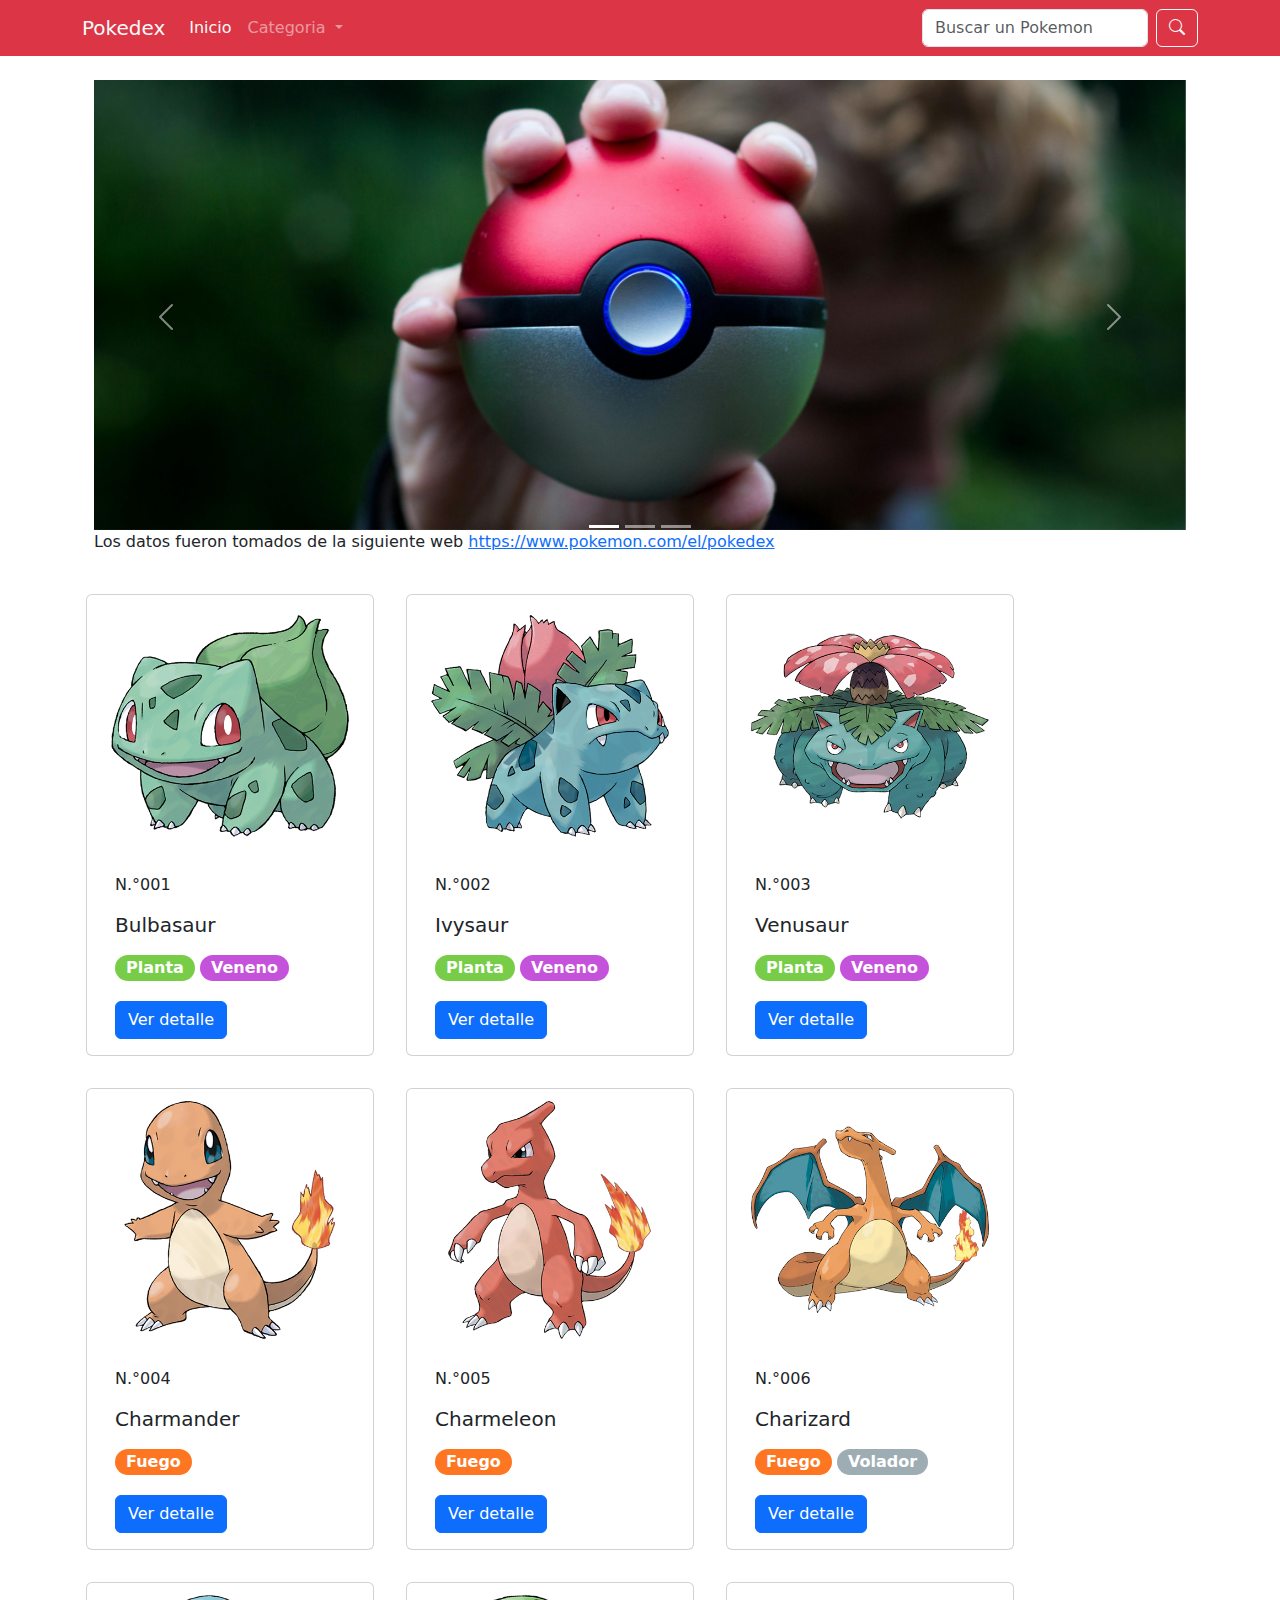
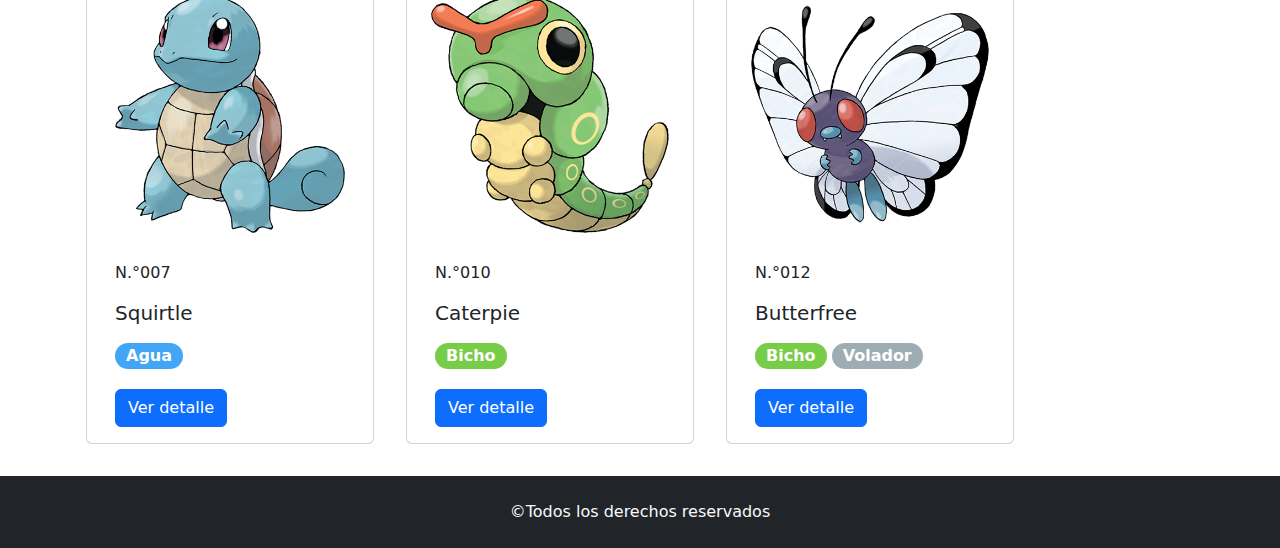
<file: index.html>
<!DOCTYPE html>
<html lang="es">
  <head>
    <meta charset="utf-8" />
    <meta name="viewport" content="width=device-width, initial-scale=1" />
    <meta name="description" content="Enciclopedia de Pokémons" />
    <meta
      name="keywords"
      content="enciclopedia, wikipedia, pokédex, pokémon, bulbasaur, ivysaur, venusaur, charmander, charmeleon, charizard, squirtle, caterpie, butterfree, bootstrap, bs, proyecto, argentina"
    />
    <meta
      name="author"
      content="Felicitas Rallé, Leonel Leandro Lobos, Luis Fernando Avila, Matias Nicolás Salazar"
    />
    <link rel="preconnect" href="https://fonts.googleapis.com" />
    <link rel="preconnect" href="https://fonts.gstatic.com" crossorigin />
    <link
      href="https://cdn.jsdelivr.net/npm/bootstrap@5.3.3/dist/css/bootstrap.min.css"
      rel="stylesheet"
      integrity="sha384-QWTKZyjpPEjISv5WaRU9OFeRpok6YctnYmDr5pNlyT2bRjXh0JMhjY6hW+ALEwIH"
      crossorigin="anonymous"
    />
    <link
      rel="stylesheet"
      href="https://cdn.jsdelivr.net/npm/bootstrap-icons@1.11.3/font/bootstrap-icons.min.css"
    />
    <link rel="stylesheet" href="./css/style.css" />
    <title>Pokédex</title>
  </head>
  <body>
    <header>
      <nav class="navbar navbar-expand-lg bg-danger text-white">
        <div class="container">
          <a class="navbar-brand text-light" href="./index.html">Pokedex</a>
          <button
            class="navbar-toggler text-light"
            type="button"
            data-bs-toggle="collapse"
            data-bs-target="#navbarPokedex"
            aria-controls="navbarPokedex"
            aria-expanded="false"
            aria-label="Toggle navigation"
          >
            <span class="navbar-toggler-icon"></span>
          </button>
          <div class="collapse navbar-collapse" id="navbarPokedex">
            <ul class="navbar-nav me-auto mb-2 mb-lg-0">
              <li class="nav-item">
                <a
                  class="nav-link active text-light"
                  aria-current="page"
                  href="./index.html"
                  >Inicio</a
                >
              </li>
              <li class="nav-item dropdown">
                <a
                  class="nav-link dropdown-toggle text-light opacity-50"
                  role="button"
                  data-bs-toggle="dropdown"
                  aria-expanded="false"
                >
                  Categoria
                </a>
                <ul class="dropdown-menu">
                  <li>
                    <a class="dropdown-item" href="./pages/Nosotros.html"
                      >Nosotros</a
                    >
                  </li>
                  <li>
                    <a class="dropdown-item" href="./pages/Detalles.html"
                      >Poke Detalles</a
                    >
                  </li>
                </ul>
              </li>
            </ul>
            <form class="d-flex" role="search">
              <input
                class="form-control me-2"
                type="search"
                placeholder="Buscar un Pokemon"
                aria-label="Buscar"
              />
              <button class="btn btn-outline-light" type="submit">
                <i class="bi bi-search"></i>
              </button>
            </form>
          </div>
        </div>
      </nav>
    </header>

    <main class="container">
      <section id="carouselMainPokedex" class="carousel slide container my-4">
        <div class="carousel-indicators">
          <button
            type="button"
            data-bs-target="#carouselMainPokedex"
            data-bs-slide-to="0"
            class="active"
            aria-current="true"
            aria-label="Slide 1"
          ></button>
          <button
            type="button"
            data-bs-target="#carouselMainPokedex"
            data-bs-slide-to="1"
            aria-label="Slide 2"
          ></button>
          <button
            type="button"
            data-bs-target="#carouselMainPokedex"
            data-bs-slide-to="2"
            aria-label="Slide 3"
          ></button>
        </div>
        <div class="carousel-inner">
          <div class="carousel-item active">
            <img
              src="./img/bannerPokedex1.jpg"
              class="d-block w-100 bannerImg"
              alt="pokebola"
            />
          </div>
          <div class="carousel-item">
            <img
              src="./img/bannerPokedex2.jpg"
              class="d-block w-100 bannerImg"
              alt="figuras de varios pokemons"
            />
          </div>
          <div class="carousel-item">
            <img
              src="./img/bannerPokedex3.jpg"
              class="d-block w-100 bannerImg"
              alt="imagen de bulbasur, charmander y squirtle"
            />
          </div>
        </div>
        <button
          class="carousel-control-prev"
          type="button"
          data-bs-target="#carouselMainPokedex"
          data-bs-slide="prev"
        >
          <span class="carousel-control-prev-icon" aria-hidden="true"></span>
          <span class="visually-hidden">Previous</span>
        </button>
        <button
          class="carousel-control-next"
          type="button"
          data-bs-target="#carouselMainPokedex"
          data-bs-slide="next"
        >
          <span class="carousel-control-next-icon" aria-hidden="true"></span>
          <span class="visually-hidden">Next</span>
        </button>
        <p>
          Los datos fueron tomados de la siguiente web
          <a href="https://www.pokemon.com/el/pokedex" class="link-primary"
            >https://www.pokemon.com/el/pokedex</a
          >
        </p>
      </section>

      <section class="my-3 row justify-content-center justify-content-lg-start">
        <article class="card m-3 col-md-6 col-lg-3" style="width: 18rem">
          <img
            src="./img/Bulbasaur.png"
            class="card-img-top"
            alt="dibujo en colores de Bulbasaur"
          />
          <div class="card-body">
            <p class="card-text">N.°001</p>
            <h5 class="card-title">Bulbasaur</h5>
            <div>
              <button type="button" class="btn btn-verde rounded-5 btnTipo">
                Planta
              </button>
              <button type="button" class="btn btn-morado rounded-5 btnTipo">
                Veneno
              </button>
            </div>
            <a href="./pages/Detalles.html" class="btn btn-primary">Ver detalle</a>
          </div>
        </article>
        <article class="card m-3 col-md-6 col-lg-3" style="width: 18rem">
          <img
            src="./img/Ivysaur.png"
            class="card-img-top"
            alt="dibujo en colores de Ivysaur"
          />
          <div class="card-body">
            <p class="card-text">N.°002</p>
            <h5 class="card-title">Ivysaur</h5>
            <div>
              <button type="button" class="btn btn-verde rounded-5 btnTipo">
                Planta
              </button>
              <button type="button" class="btn btn-morado rounded-5 btnTipo">
                Veneno
              </button>
            </div>
            <a href="#" class="btn btn-primary">Ver detalle</a>
          </div>
        </article>
        <article class="card m-3 col-md-6 col-lg-3" style="width: 18rem">
          <img
            src="./img/Venusaur.png"
            class="card-img-top"
            alt="dibujo en colores de Venusaur"
          />
          <div class="card-body">
            <p class="card-text">N.°003</p>
            <h5 class="card-title">Venusaur</h5>
            <div>
              <button type="button" class="btn btn-verde rounded-5 btnTipo">
                Planta
              </button>
              <button type="button" class="btn btn-morado rounded-5 btnTipo">
                Veneno
              </button>
            </div>
            <a href="#" class="btn btn-primary">Ver detalle</a>
          </div>
        </article>
        <article class="card m-3 col-md-6 col-lg-3" style="width: 18rem">
          <img
            src="./img/Charmander.png"
            class="card-img-top"
            alt="dibujo en colores de Charmander"
          />
          <div class="card-body">
            <p class="card-text">N.°004</p>
            <h5 class="card-title">Charmander</h5>
            <div>
              <button type="button" class="btn btn-naranja rounded-5 btnTipo">
                Fuego
              </button>
            </div>
            <a href="#" class="btn btn-primary">Ver detalle</a>
          </div>
        </article>

        <article class="card m-3 col-md-6 col-lg-3" style="width: 18rem">
          <img
            src="./img/Charmeleon.png"
            class="card-img-top"
            alt="dibujo en colores de Charmeleon"
          />
          <div class="card-body">
            <p class="card-text">N.°005</p>
            <h5 class="card-title">Charmeleon</h5>
            <div>
              <button type="button" class="btn btn-naranja rounded-5 btnTipo">
                Fuego
              </button>
            </div>
            <a href="#" class="btn btn-primary">Ver detalle</a>
          </div>
        </article>
        <article class="card m-3 col-md-6 col-lg-3" style="width: 18rem">
          <img
            src="./img/Charizard.png"
            class="card-img-top"
            alt="dibujo en colores de Charizard"
          />
          <div class="card-body">
            <p class="card-text">N.°006</p>
            <h5 class="card-title">Charizard</h5>
            <div>
              <button type="button" class="btn btn-naranja rounded-5 btnTipo">
                Fuego
              </button>
              <button type="button" class="btn btn-gris rounded-5 btnTipo">
                Volador
              </button>
            </div>
            <a href="#" class="btn btn-primary">Ver detalle</a>
          </div>
        </article>
        <article class="card m-3 col-md-6 col-lg-3" style="width: 18rem">
          <img
            src="./img/Squirtle.png"
            class="card-img-top"
            alt="dibujo en colores de Squirtle"
          />
          <div class="card-body">
            <p class="card-text">N.°007</p>
            <h5 class="card-title">Squirtle</h5>
            <div>
              <button type="button" class="btn btn-azul rounded-5 btnTipo">
                Agua
              </button>
            </div>
            <a href="#" class="btn btn-primary">Ver detalle</a>
          </div>
        </article>
        <article class="card m-3 col-md-6 col-lg-3" style="width: 18rem">
          <img
            src="./img/Caterpie.png"
            class="card-img-top"
            alt="dibujo en colores de Caterpie"
          />
          <div class="card-body">
            <p class="card-text">N.°010</p>
            <h5 class="card-title">Caterpie</h5>
            <div>
              <button type="button" class="btn btn-verde rounded-5 btnTipo">
                Bicho
              </button>
            </div>
            <a href="#" class="btn btn-primary">Ver detalle</a>
          </div>
        </article>
        <article class="card m-3 col-md-6 col-lg-3" style="width: 18rem">
          <img
            src="./img/Butterfree.png"
            class="card-img-top"
            alt="dibujo en colores de Butterfree"
          />
          <div class="card-body">
            <p class="card-text">N.°012</p>
            <h5 class="card-title">Butterfree</h5>
            <div>
              <button type="button" class="btn btn-verde rounded-5 btnTipo">
                Bicho
              </button>
              <button type="button" class="btn btn-gris rounded-5 btnTipo">
                Volador
              </button>
            </div>
            <a href="#" class="btn btn-primary">Ver detalle</a>
          </div>
        </article>
      </section>
    </main>
    <footer class="container-fluid p-4 bg-dark text-light text-center">
      &copy;Todos los derechos reservados
    </footer>
    <script
      src="https://cdn.jsdelivr.net/npm/bootstrap@5.3.3/dist/js/bootstrap.bundle.min.js"
      integrity="sha384-YvpcrYf0tY3lHB60NNkmXc5s9fDVZLESaAA55NDzOxhy9GkcIdslK1eN7N6jIeHz"
      crossorigin="anonymous"
    ></script>
  </body>
</html>
</file>
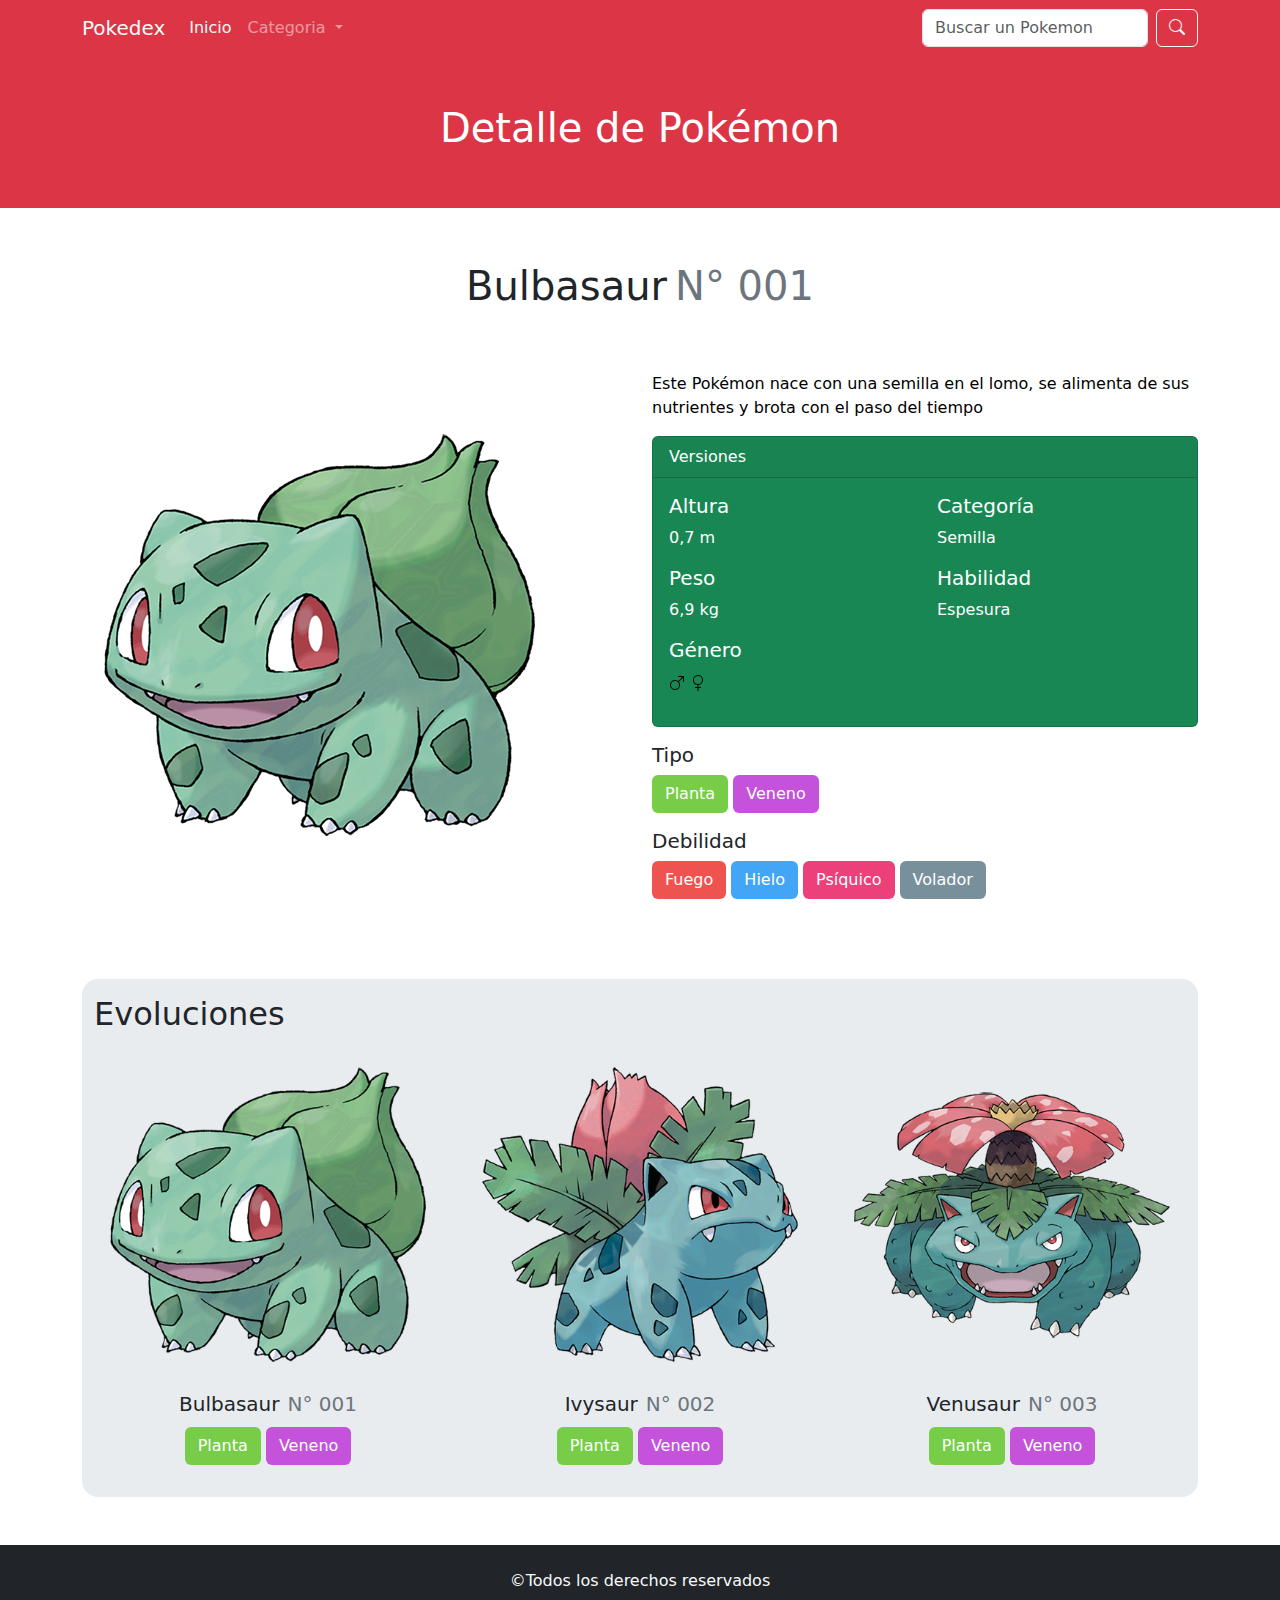
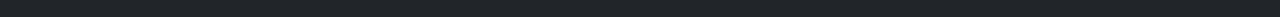
<file: pages/Detalles.html>
<!DOCTYPE html>
<html lang="es">
  <head>
    <meta charset="utf-8" />
    <meta name="viewport" content="width=device-width, initial-scale=1" />
    <meta name="description" content="Enciclopedia de Pokémons" />
    <meta
      name="keywords"
      content="enciclopedia, wikipedia, pokédex, pokémon, bulbasaur, ivysaur, venusaur, charmander, charmeleon, charizard, squirtle, caterpie, butterfree, bootstrap, bs, proyecto, argentina"
    />
    <meta
      name="author"
      content="Felicitas Rallé, Leonel Leandro Lobos, Luis Fernando Avila, Matias Nicolás Salazar"
    />
    <link rel="preconnect" href="https://fonts.googleapis.com" />
    <link rel="preconnect" href="https://fonts.gstatic.com" crossorigin />
    <link
      href="https://cdn.jsdelivr.net/npm/bootstrap@5.3.3/dist/css/bootstrap.min.css"
      rel="stylesheet"
      integrity="sha384-QWTKZyjpPEjISv5WaRU9OFeRpok6YctnYmDr5pNlyT2bRjXh0JMhjY6hW+ALEwIH"
      crossorigin="anonymous"
    />
    <link
      rel="stylesheet"
      href="https://cdn.jsdelivr.net/npm/bootstrap-icons@1.11.3/font/bootstrap-icons.min.css"
    />
    <link rel="stylesheet" href="../css/detalles.css" />
    <title>Pokédex</title>
  </head>
  <body>
    <header>
      <nav class="navbar navbar-expand-lg bg-danger text-white">
        <div class="container">
          <a class="navbar-brand text-light" href="../index.html">Pokedex</a>
          <button
            class="navbar-toggler text-light"
            type="button"
            data-bs-toggle="collapse"
            data-bs-target="#navbarPokedex"
            aria-controls="navbarPokedex"
            aria-expanded="false"
            aria-label="Toggle navigation"
          >
            <span class="navbar-toggler-icon"></span>
          </button>
          <div class="collapse navbar-collapse" id="navbarPokedex">
            <ul class="navbar-nav me-auto mb-2 mb-lg-0">
              <li class="nav-item">
                <a
                  class="nav-link active text-light"
                  aria-current="page"
                  href="../index.html"
                  >Inicio</a
                >
              </li>
              <li class="nav-item dropdown">
                <a
                  class="nav-link dropdown-toggle text-light opacity-50"
                  role="button"
                  data-bs-toggle="dropdown"
                  aria-expanded="false"
                >
                  Categoria
                </a>
                <ul class="dropdown-menu">
                  <li>
                    <a class="dropdown-item" href="./Nosotros.html"
                      >Nosotros</a
                    >
                  </li>
                  <li>
                    <a class="dropdown-item" href="./Detalles.html"
                      >Poke Detalles</a
                    >
                  </li>
                </ul>
              </li>
            </ul>
            <form class="d-flex" role="search">
              <input
                class="form-control me-2"
                type="search"
                placeholder="Buscar un Pokemon"
                aria-label="Buscar"
              />
              <button class="btn btn-outline-light" type="submit">
                <i class="bi bi-search"></i>
              </button>
            </form>
          </div>
        </div>
      </nav>
    </header>
    <main>
      <main>
        <section class="bg-danger py-5 text-center">
          <h1 class="text-white">Detalle de Pokémon</h1>
        </section>
        <section class="container my-5">
          <div class="my-3 d-flex justify-content-center align-items-center">
            <h2 class="fs-1">Bulbasaur</h2>
            <span class="ms-2 mb-2 fs-1 text-secondary">N&deg; 001</span>
          </div>
          <article class="row my-5">
            <ul
              class="mb-3 col-md-6 list-unstyled d-flex align-items-center img-contenedor"
            >
              <li class="mb-3">
                <img
                  class="img-fluid img-zoom"
                  src="../img/Bulbasaur.png"
                  alt="Imágen de un pokémon"
                />
              </li>
            </ul>
            <ul class="mb-3 col-md-6 list-unstyled">
              <li>
                <p class="text-black">
                  Este Pokémon nace con una semilla en el lomo, se alimenta de sus
                  nutrientes y brota con el paso del tiempo
                </p>
              </li>
              <ul class="mb-3 list-unstyled">
                <li class="card text-bg-success text-white">
                  <div class="card-header">Versiones</div>
                  <div class="row card-body">
                    <div class="col-6">
                      <div class="mb-3">
                        <h5 class="card-title">Altura</h5>
                        <p class="card-text">0,7 m</p>
                      </div>
                      <div class="mb-3">
                        <h5 class="card-title">Peso</h5>
                        <p class="card-text">6,9 kg</p>
                      </div>
                      <div class="mb-3">
                        <h5 class="card-title">Género</h5>
                        <img
                          src="../img/gender-male.svg"
                          alt="Género masculino"
                        />
                        <img
                          src="../img/gender-female.svg"
                          alt="Género femenino"
                        />
                      </div>
                    </div>
                    <div class="col-6">
                      <div class="mb-3">
                        <h5 class="card-title">Categoría</h5>
                        <p class="card-text">Semilla</p>
                      </div>
                      <div class="mb-3">
                        <h5 class="card-title">Habilidad</h5>
                        <p class="card-text">Espesura</p>
                      </div>
                    </div>
                  </div>
                </li>
              </ul>
              <li class="mb-3">
                <h5>Tipo</h5>
                <button type="button" class="btn btn-verde">Planta</button>
                <button type="button" class="btn btn-morado">Veneno</button>
              </li>
              <li class="mb-3">
                <h5>Debilidad</h5>
                <button type="button" class="btn btn-rojo">Fuego</button>
                <button type="button" class="btn btn-azul">Hielo</button>
                <button type="button" class="btn btn-rosa">Psíquico</button>
                <button type="button" class="btn btn-gris">Volador</button>
              </li>
            </ul>
          </article>
          <section class="container my-5">
            <article class="row py-3 bg-body-secondary rounded-4">
              <h2>Evoluciones</h2>
              <ul class="col-md-4 list-unstyled text-center img-contenedor">
                <li>
                  <img
                    class="img-fluid img-zoom"
                    src="../img/Bulbasaur.png"
                    alt="Pokémon Bulbasaur"
                  />
                  <div class="d-flex justify-content-center align-items-center">
                    <h5>Bulbasaur</h5>
                    <span class="ms-2 mb-2 fs-5 text-secondary">N&deg; 001</span>
                  </div>
                  <button type="button" class="btn btn-verde">Planta</button>
                  <button type="button" class="btn btn-morado">Veneno</button>
                </li>
              </ul>
              <ul class="col-md-4 list-unstyled text-center img-contenedor">
                <li>
                  <img
                    class="img-fluid img-zoom"
                    src="../img/Ivysaur.png"
                    alt="Pokémon evolución a Ivysaur"
                  />
                  <div class="d-flex justify-content-center align-items-center">
                    <h5>Ivysaur</h5>
                    <span class="ms-2 mb-2 fs-5 text-secondary">N&deg; 002</span>
                  </div>
                  <button type="button" class="btn btn-verde">Planta</button>
                  <button type="button" class="btn btn-morado">Veneno</button>
                </li>
              </ul>
              <ul class="col-md-4 list-unstyled text-center img-contenedor">
                <li>
                  <img
                    class="img-fluid img-zoom"
                    src="../img/Venusaur.png"
                    alt="Pokémon evolución a Venusaur"
                  />
                  <div class="d-flex justify-content-center align-items-center">
                    <h5>Venusaur</h5>
                    <span class="ms-2 mb-2 fs-5 text-secondary">N&deg; 003</span>
                  </div>
                  <button type="button" class="btn btn-verde">Planta</button>
                  <button type="button" class="btn btn-morado">Veneno</button>
                </li>
              </ul>
            </article>
          </section>
        </section>
      </main>
    </main>
    <footer class="container-fluid p-4 bg-dark text-light text-center">
      &copy;Todos los derechos reservados
    </footer>
    <script
      src="https://cdn.jsdelivr.net/npm/bootstrap@5.3.3/dist/js/bootstrap.bundle.min.js"
      integrity="sha384-YvpcrYf0tY3lHB60NNkmXc5s9fDVZLESaAA55NDzOxhy9GkcIdslK1eN7N6jIeHz"
      crossorigin="anonymous"
    ></script>
  </body>
</html>
</file>
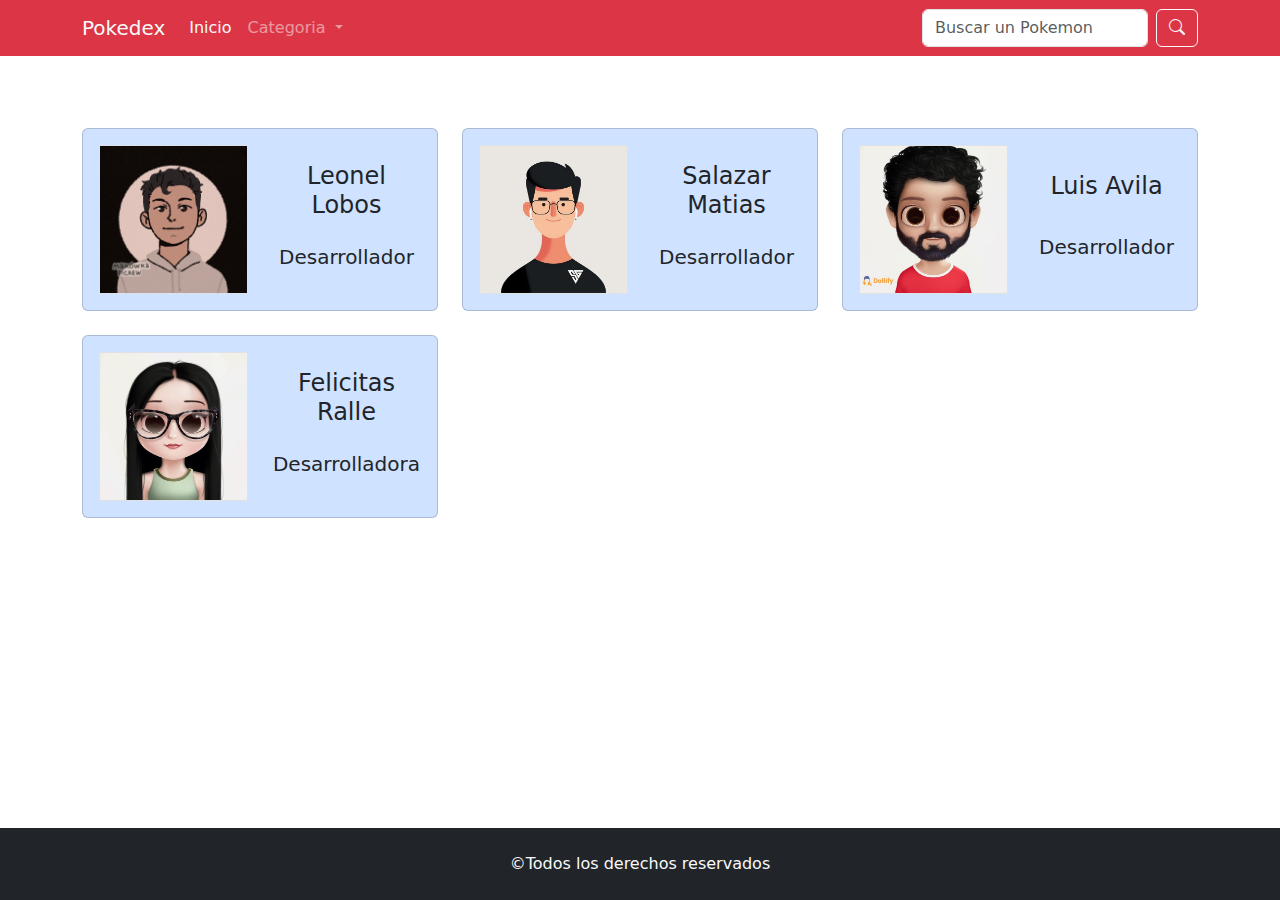
<file: pages/Nosotros.html>
<!DOCTYPE html>
<html lang="es">
  <head>
    <meta charset="utf-8" />
    <meta name="viewport" content="width=device-width, initial-scale=1" />
    <meta name="description" content="Enciclopedia de Pokémons" />
    <meta
      name="keywords"
      content="enciclopedia, wikipedia, pokédex, pokémon, bulbasaur, ivysaur, venusaur, charmander, charmeleon, charizard, squirtle, caterpie, butterfree, bootstrap, bs, proyecto, argentina"
    />
    <meta
      name="author"
      content="Felicitas Rallé, Leonel Leandro Lobos, Luis Fernando Avila, Matias Nicolás Salazar"
    />
    <link rel="preconnect" href="https://fonts.googleapis.com" />
    <link rel="preconnect" href="https://fonts.gstatic.com" crossorigin />
    <link
      href="https://cdn.jsdelivr.net/npm/bootstrap@5.3.3/dist/css/bootstrap.min.css"
      rel="stylesheet"
      integrity="sha384-QWTKZyjpPEjISv5WaRU9OFeRpok6YctnYmDr5pNlyT2bRjXh0JMhjY6hW+ALEwIH"
      crossorigin="anonymous"
    />
    <link
      rel="stylesheet"
      href="https://cdn.jsdelivr.net/npm/bootstrap-icons@1.11.3/font/bootstrap-icons.min.css"
    />
    <link rel="stylesheet" href="../css/style.css" />
    <title>Pokédex</title>
  </head>
  <body>
    <header>
      <nav class="navbar navbar-expand-lg bg-danger text-white">
        <div class="container">
          <a class="navbar-brand text-light" href="../index.html">Pokedex</a>
          <button
            class="navbar-toggler text-light"
            type="button"
            data-bs-toggle="collapse"
            data-bs-target="#navbarPokedex"
            aria-controls="navbarPokedex"
            aria-expanded="false"
            aria-label="Toggle navigation"
          >
            <span class="navbar-toggler-icon"></span>
          </button>
          <div class="collapse navbar-collapse" id="navbarPokedex">
            <ul class="navbar-nav me-auto mb-2 mb-lg-0">
              <li class="nav-item">
                <a
                  class="nav-link active text-light"
                  aria-current="page"
                  href="../index.html"
                  >Inicio</a
                >
              </li>
              <li class="nav-item dropdown">
                <a
                  class="nav-link dropdown-toggle text-light opacity-50"
                  role="button"
                  data-bs-toggle="dropdown"
                  aria-expanded="false"
                >
                  Categoria
                </a>
                <ul class="dropdown-menu">
                  <li>
                    <a class="dropdown-item" href="./Nosotros.html">Nosotros</a>
                  </li>
                  <li>
                    <a class="dropdown-item" href="./Detalles.html"
                      >Poke Detalles</a
                    >
                  </li>
                </ul>
              </li>
            </ul>
            <form class="d-flex" role="search">
              <input
                class="form-control me-2"
                type="search"
                placeholder="Buscar un Pokemon"
                aria-label="Buscar"
              />
              <button class="btn btn-outline-light" type="submit">
                <i class="bi bi-search"></i>
              </button>
            </form>
          </div>
        </div>
      </nav>
    </header>
    <main class="container py-4 mt-5">
      <div class="row">
        <div class="col-12 col-md-6 col-lg-4">
          <div class="card text-center mb-4 p-3 bg-primary-subtle">
            <div class="row">
              <div
                class="col-6 d-flex justify-content-center align-items-center"
              >
                <img
                  src="../img/avatar-sobrenosotros-pokedex.png"
                  class="img-fluid border"
                  alt="LeonelLobos"
                />
              </div>
              <div class="col-6 d-flex flex-column justify-content-evenly">
                <h4>Leonel Lobos</h4>
                <h5>Desarrollador</h5>
              </div>
            </div>
          </div>
        </div>
        <div class="col-12 col-md-6 col-lg-4">
          <div class="card text-center mb-4 p-3 bg-primary-subtle">
            <div class="row">
              <div
                class="col-6 d-flex justify-content-center align-items-center"
              >
                <img
                  src="../img/matiasAvatar.jpg"
                  class="img-fluid border"
                  alt="MatiasSalazar"
                />
              </div>
              <div class="col-6 d-flex flex-column justify-content-evenly">
                <h4>Salazar Matias</h4>
                <h5>Desarrollador</h5>
              </div>
            </div>
          </div>
        </div>
        <div class="col-12 col-md-6 col-lg-4">
          <div class="card text-center mb-4 p-3 bg-primary-subtle">
            <div class="row">
              <div
                class="col-6 d-flex justify-content-center align-items-center"
              >
                <img
                  src="../img/avatar-luisAvila.jpg"
                  class="img-fluid border"
                  alt="LuisAvila"
                />
              </div>
              <div class="col-6 d-flex flex-column justify-content-evenly">
                <h4>Luis Avila</h4>
                <h5>Desarrollador</h5>
              </div>
            </div>
          </div>
        </div>
        <div class="col-12 col-md-6 col-lg-4">
          <div class="card text-center mb-4 p-3 bg-primary-subtle">
            <div class="row">
              <div
                class="col-6 d-flex justify-content-center align-items-center"
              >
                <img
                  src="../img/avatar-Felicitas.jpg"
                  class="img-fluid border"
                  alt="Felicitas"
                />
              </div>
              <div class="col-6 d-flex flex-column justify-content-evenly">
                <h4>Felicitas Ralle</h4>
                <h5>Desarrolladora</h5>
              </div>
            </div>
          </div>
        </div>
      </div>
    </main>
    <footer class="container-fluid p-4 bg-dark text-light text-center">
      &copy;Todos los derechos reservados
    </footer>
    <script
      src="https://cdn.jsdelivr.net/npm/bootstrap@5.3.3/dist/js/bootstrap.bundle.min.js"
      integrity="sha384-YvpcrYf0tY3lHB60NNkmXc5s9fDVZLESaAA55NDzOxhy9GkcIdslK1eN7N6jIeHz"
      crossorigin="anonymous"
    ></script>
  </body>
</html>
</file>
<file: css/style.css>
body {
  display: flex;
  flex-direction: column;
  min-height: 100vh;
}

main {
  flex-grow: 1;
}

.bannerImg {
  height: 250px;
  object-fit: cover;
}

@media all and (min-width: 992px) {
  .bannerImg {
    height: 450px;
  }
}

.btnTipo {
  padding: 0px 10px;
  margin-top: 10px;
  margin-bottom: 20px;
  font-weight: bold;
}

.btn-morado {
  background-color: #c552da;
  color: #fff;
}
.btn-morado:hover {
  background-color: #8e24aa;
  color: #fff;
}

.btn-verde {
  background-color: #78cd48;
  color: #fff;
}
.btn-verde:hover {
  background-color: #43a047;
  color: #fff;
}

.btn-naranja {
  background-color: #fe7621;
  color: #fff;
}
.btn-naranja:hover {
  background-color: #ff6200;
  color: #fff;
}

.btn-gris {
  background-color: #9eadb4;
  color: #fff;
}
.btn-gris:hover {
  background-color: #546e7a;
  color: #fff;
}

.btn-azul {
  background-color: #42a5f5;
  color: #fff;
}
.btn-azul:hover {
  background-color: #1e88e5;
  color: #fff;
}
</file>
<file: css/detalles.css>
@import url(style.css);

/* Botones */
.btn-rojo {
    background-color: #ef5350;
    color: #fff;
}
.btn-rojo:hover {
    background-color: #e53935;
    color: #fff;
}

.btn-azul {
    background-color: #42a5f5;
    color: #fff;
}
.btn-azul:hover {
    background-color: #1e88e5;
    color: #fff;
}

.btn-rosa {
    background-color: #ec407a;
    color: #fff;
}
.btn-rosa:hover {
    background-color: #d81b60;
    color: #fff;
}

.btn-gris {
    background-color: #78909c;
    color: #fff;
}
.btn-gris:hover {
    background-color: #546e7a;
    color: #fff;
}

/* Imagen */

.img-contenedor {
    overflow: hidden;
}
.img-zoom {
    object-fit: cover;
    transition: 0.6s ease;
}
.img-zoom:hover {
    transform: scale(1.1);
    transition: 0.6s ease;
}
</file>
